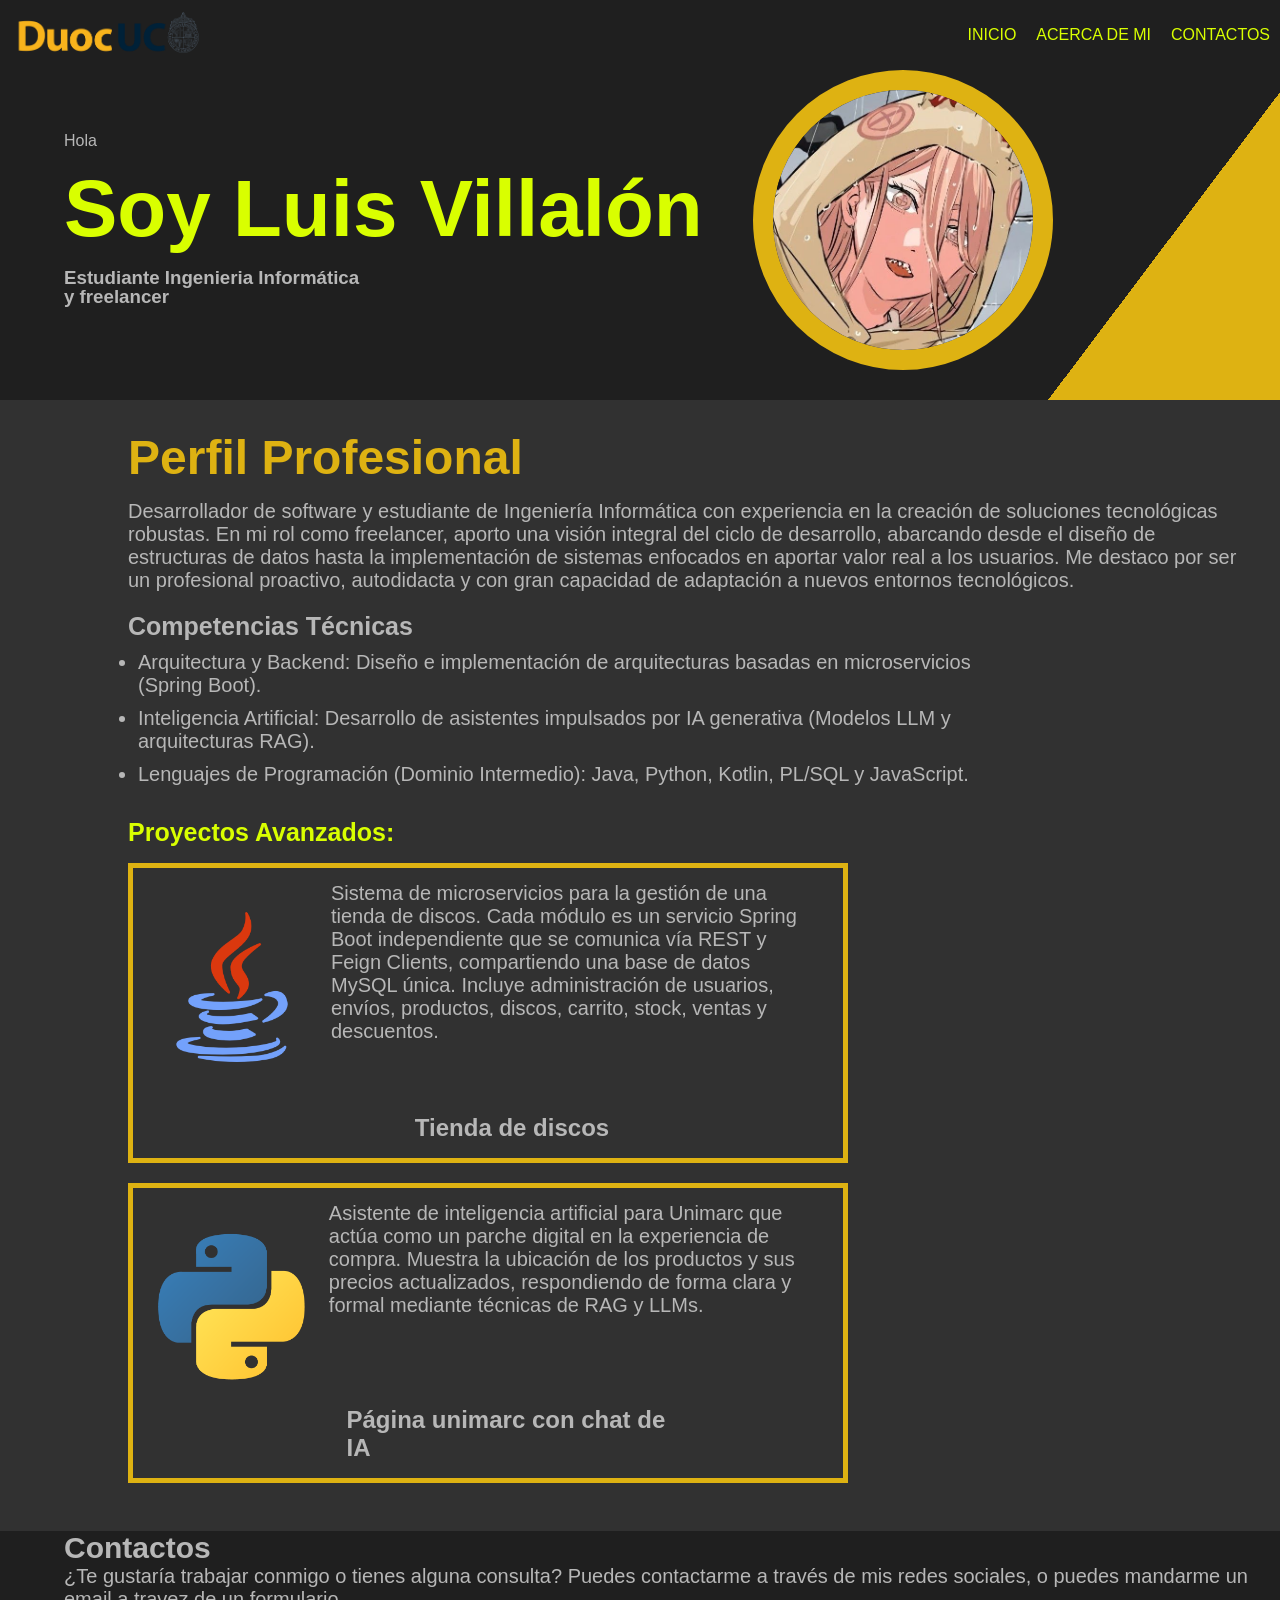
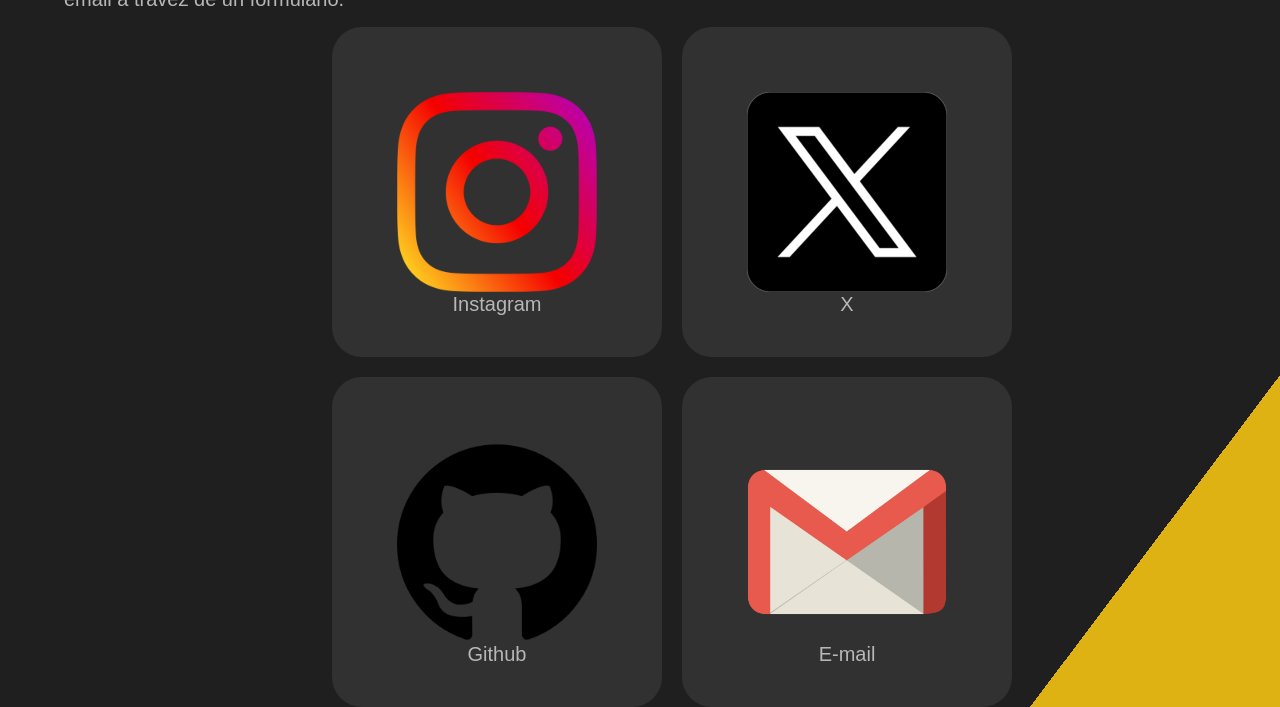
<file: index.html>
<!DOCTYPE html>
<html lang="en">
<head>
    <meta charset="UTF-8">
    <meta name="viewport" content="width=device-width, initial-scale=1.0">
    <title>Portafolio</title>
    <link rel="stylesheet" href="css/style.css">
</head>
<body>
    <header class="inicio">
        <a class="duoc" href="https://www.duoc.cl/">
            <img src="img/Logo-Duoc-UC.png" alt="logo Duoc" class="logo">
        </a>
        

        <a href="#bloque-presentacion" >INICIO</a>
        <a href="#cosas-de-mi">ACERCA DE MI</a>
        <a href="#contactos">CONTACTOS</a>
    </header>

    <main class="main">
        <section class="bloque-presentacion" >
            <nav id="bloque-presentacion">
                <div class="texto">

                
                    <p class="hola">Hola</p>
                    <h2 class="presentacion">Soy Luis Villalón</h2>
                    <h3 class="presentacion-subtitulo">
                        Estudiante Ingenieria Informática <br> y freelancer
                    </h3>
                </div>
            </nav>
            <img src="img/h.jpg" alt="imagen-cuerpo1" class="imagen-medio-cuerpo-png">
        </section>
        <section class="cosas-de-mi">
            <nav class="cosas-de-mi-texto" id="cosas-de-mi">
                <h2>Perfil Profesional</h2>
                <p>
                    Desarrollador de software y estudiante de Ingeniería Informática 
                    con experiencia en la creación de soluciones tecnológicas robustas. 
                    En mi rol como freelancer, aporto una visión integral del ciclo de 
                    desarrollo, abarcando desde el diseño de estructuras de datos hasta la 
                    implementación de sistemas enfocados en aportar valor real a los usuarios. 
                    Me destaco por ser un profesional proactivo, autodidacta y con gran capacidad de 
                    adaptación a nuevos entornos tecnológicos.
                </p>

                <h3 class="competencias-tecnicas">Competencias Técnicas</h3>

                <ul class="lista">
                    <li>Arquitectura y Backend: Diseño e implementación de arquitecturas basadas en microservicios (Spring Boot).</li>
                    <li>Inteligencia Artificial: Desarrollo de asistentes impulsados por IA generativa (Modelos LLM y arquitecturas RAG).</li>
                    <li>Lenguajes de Programación (Dominio Intermedio): Java, Python, Kotlin, PL/SQL y JavaScript.</li>
                </ul>

                <h3 class="proyectos">Proyectos Avanzados:</h3>
                <div class="todos-proyectos">
                    <a class="tienda-discos"  href="https://github.com/Luxorar/TiendaDiscos.git">
                        <img src="img/logo-java.png" alt="Tienda discos">
                        <p>
                            Sistema de microservicios para la gestión de una tienda de discos.
                            Cada módulo es un servicio Spring Boot independiente que se comunica vía
                            REST y Feign Clients, compartiendo una base de datos MySQL única. Incluye
                            administración de usuarios, envíos, productos, discos, carrito, stock,
                            ventas y descuentos.
                        </p>
                        <h4>Tienda de discos</h4>
                    </a>
                    <a class="pagina-unimarc" href="https://github.com/Luxorar/UNIMARC-PAG-WEB.git">
                        <img src="img/pythoon.png" alt="pagina unimarc" >
                        <p>
                            Asistente de inteligencia artificial para Unimarc que actúa como un
                            parche digital en la experiencia de compra. Muestra la ubicación de los
                            productos y sus precios actualizados, respondiendo de forma clara y formal
                            mediante técnicas de RAG y LLMs.
                        </p>
                        <h4>Página unimarc con chat de IA</h4>
                    </a>
                </div>
            </nav>
        </section>
        <section class="zeldas">
            <nav class="zelda-text" id="contactos">
                <h2 class="contactos" >Contactos</h2>
                <p>
                    ¿Te gustaría trabajar conmigo o tienes alguna consulta?
                    Puedes contactarme a través de mis redes sociales, o puedes mandarme un email a travez de un formulario.
                </p>
                <div class="cartas">
                    <a href="https://www.instagram.com/luxo.rar/" class="carta1">
                        <img src="img/ig.png" alt="ig-imagen">
                        <p>Instagram</p>
                    </a>
                    <a href="https://x.com/Luxo_rar" class="carta2"> 
                        <img src="img/twitter-x-logo.png" alt="twitter-imagen" >
                        <p>X</p>
                    </a>
                    <a href="https://github.com/Luxorar/" class="carta3">
                        <img src="img/github.png" alt="git-imagen">
                        <p>Github</p>
                    </a>
                    <a href="formulario.html" class="carta4">
                        <img src="img/gmail.png" alt="formulario">
                        <p>E-mail</p>
                    </a>
                </div>
            </nav>

        </section>
    </main>
</body>
</html>
</file>
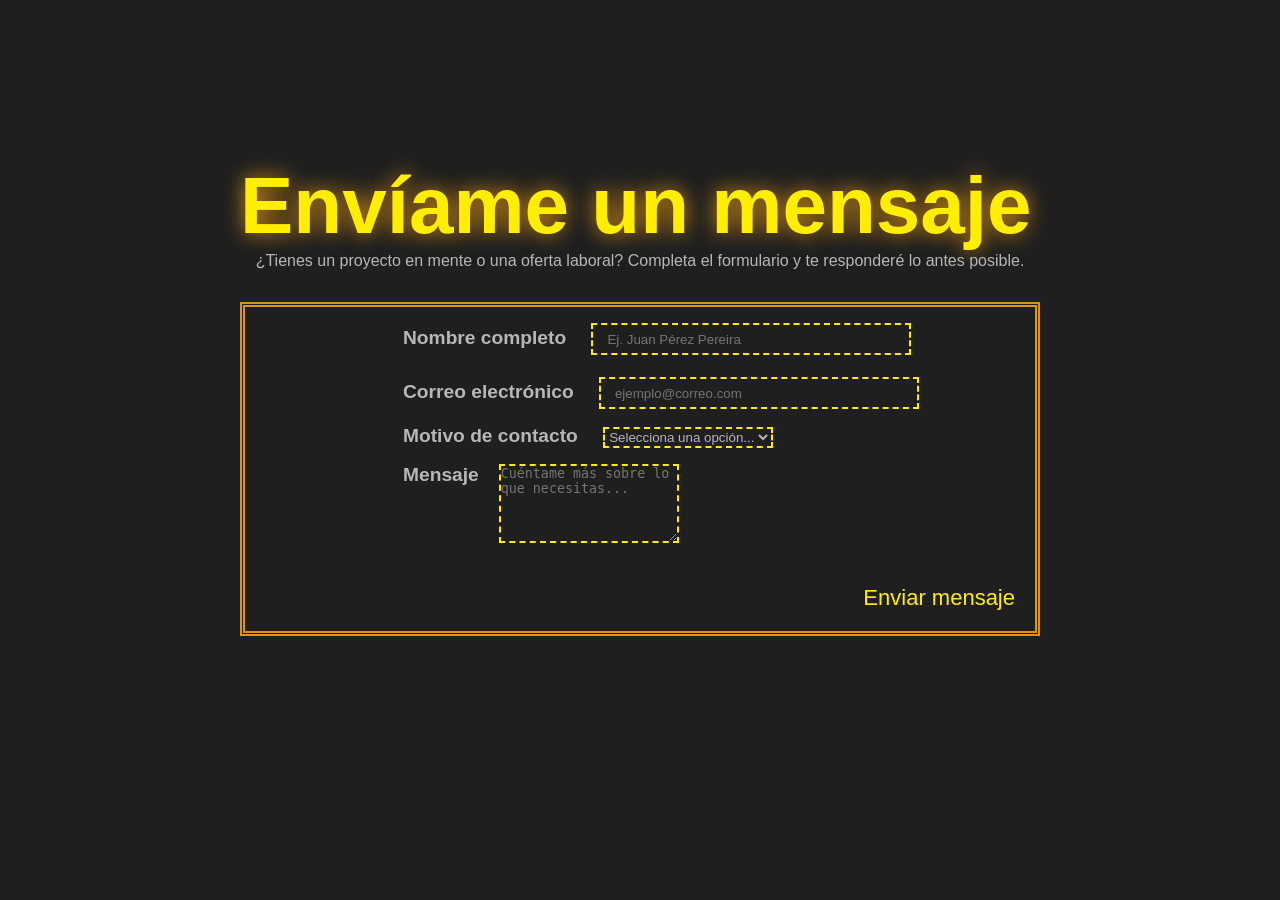
<file: formulario.html>
<!DOCTYPE html>
<html lang="en">
<head>
    <meta charset="UTF-8">
    <meta name="viewport" content="width=device-width, initial-scale=1.0">
    <title>Formulario de contacto</title>
    <link rel="stylesheet" href="css/formulario.css">
    <script src="script.js" defer></script>
</head>
<body>
    <section class="formulario-contacto" id="formulario">
        <div class="enviar-mensaje">
            <h1>Envíame un mensaje</h1>
            <p>¿Tienes un proyecto en mente o una oferta laboral? Completa el formulario y te responderé lo antes posible.</p>
        </div>
        
        <div class="contenedor-formulario">
            <form action="https://formsubmit.co/luchitodavidvillalonchacon@gmail.com" method="POST" class="form-contacto" id="form-contacto">
                <div class="contenido-f">
                    <div class="nombre-input">
                        <label for="nombre">Nombre completo</label>
                        <input type="text" id="nombre" name="nombre" placeholder="Ej. Juan Pérez Pereira" required>
                        <small id="errorNombre" class="error"></small>
                    </div>

                    <div class="email-input">
                        <label for="email">Correo electrónico</label>
                        <input type="email" id="email" name="email" placeholder="ejemplo@correo.com" required>
                    </div>

                    <div class="motivo-input">
                        <label for="asunto">Motivo de contacto</label>
                        <select id="asunto" name="asunto" required>
                            <option value="" disabled selected>Selecciona una opción...</option>
                            <option value="freelance">Proyecto Freelance</option>
                            <option value="trabajo">Oferta Laboral</option>
                            <option value="duda">Consulta / Otro</option>
                        </select>
                    </div>

                    <div class="grupo-input">
                        <label for="mensaje">Mensaje</label>
                        <textarea id="mensaje" name="mensaje" rows="5" placeholder="Cuéntame más sobre lo que necesitas..." required></textarea>
                        
                    </div>
                    <div class="error-text">
                        <small id="errorMensaje" class="error"></small>
                    </div>
                </div>

                <div class="enviar-boton">
                    <button type="submit" class="btn-enviar">Enviar mensaje</button>
                </div>
            </form>
        </div>
    </section>
</body>
</html>
</file>
<file: css/style.css>
:root{

    --color-fondo: #1f1f1f;
    --fondo-2: #deb212;
    --fondo3: #313131;

    --letra1: rgb(183, 183, 183);
    --letra2: #d9ff00;

}

* {
  margin: 0;
  padding: 0;
  box-sizing: border-box;
}

body{
    font-family: Arial, Helvetica, sans-serif;
    color: var(--letra1);
    
    background: linear-gradient(
            127deg, var(--color-fondo)50%, var(--fondo-2)50%
        );;
}

header{
    display: flex;
    background-color: transparent;
    justify-content: flex-end;

    position: sticky;
    top: 0;
    z-index: 100;

    animation: cambiar-color linear;
    animation-timeline: scroll();
    animation-range: 0 200px ;
    animation-fill-mode: forwards;
}

@keyframes cambiar-color {
    to {
        background-color: var(--color-fondo);
    }
}


header .duoc{
    display: flex;
    margin-right: auto;
    width: auto;
}

header .duoc img{
    height: 50px;
}

header a{
    display: inline-flex;
    background-color: transparent;
    border: none;
    padding: 10px;
    color: var(--letra2);
    cursor: pointer;
    text-decoration: none;
    align-items: center;
}

header a:hover{
    color: white;
    text-shadow: 0 0 20px var(--fondo-2);
}

.bloque-presentacion{
    margin-bottom: 10px;
    margin-left: 20%;
    display: flex;
    align-items: center;
    height: 500px;
}

.bloque-presentacion .texto{
    display: flex;
    margin-right: 50px;
    flex-direction: column;
    gap: 20px;
    line-height: 1;
}

.bloque-presentacion h2, .bloque-presentacion h3, .bloque-presentacion p{
    margin: 0;
}

.bloque-presentacion .presentacion{
    color: var(--letra2);
    font-size: 5rem;
}

.bloque-presentacion img{
    width: 400px;
    height: 400px;
    border-radius: 50%;
    border: 20px solid var(--fondo-2);
}

.cosas-de-mi{
    display: flex;
    flex-direction: column;
    justify-content: center;
    height: 70rem;
    background-color: var(--fondo3);
}

.cosas-de-mi .competencias-tecnicas{
    margin-top: 20px;
    margin-bottom: 10px;
    font-size: 25px;
}

.cosas-de-mi .lista li{
    margin: 10px;
}

.cosas-de-mi .proyectos{
    font-size: 25px;
    margin-top: 2rem;
    color: var(--letra2);
}

.cosas-de-mi .todos-proyectos{
    display: flex;
    flex-wrap: wrap;
    margin-top: 1rem;
    justify-content: center;
    gap: 20px;
}

.cosas-de-mi a{
    display: inline-flex;
    flex-direction: column;
    align-items: center;
    background: none;
    border: var(--fondo-2) 5px solid;
    width: 400px;
    height: 700px;
    color: var(--letra1);
    cursor: pointer;
    text-decoration: none;
}

.cosas-de-mi a:hover{
    transform: translateY(-4px);
    box-shadow: 0 0 15px var(--letra2);
    background-color: var(--fondo-2);
    color: white;
}

.cosas-de-mi h4{
    position: absolute;
    font-size: 1.5rem;
    margin-top: 40rem;
}

.cosas-de-mi p{
    margin-top: 15px;
}

.cosas-de-mi img{
    margin-top: 20px;

    max-height: 300px;
    width: auto;
    height: auto;
}

.cosas-de-mi h2{
    color: var(--fondo-2);
    font-size: 3rem;
}

.cosas-de-mi .cosas-de-mi-texto{
    margin-left: 20%;
    max-width: 60%;
}

.cosas-de-mi .todos-proyectos p{
    max-width: 90%;
}

.zeldas{
    display: flex;
    flex-direction: column;
    height: 22rem;
    background-color: var(--color-fondo);
}

.zeldas .zelda-text{
    margin-left: 20%;
    max-width: 60%;
}

.zeldas .cartas{
    display: flex;
    align-items: center;
    justify-content: center;
    gap: 20px;
    margin-top: 1rem;
}

.zeldas .cartas p{
    position: absolute;
    margin-top: 14rem;
}

.zeldas a{
    display: inline-flex;
    flex-direction: column;
    align-items: center;
    justify-content: center;
    background: var(--fondo3);
    width: 250px;
    height: 250px;
    color: var(--letra1);
    text-decoration: none;
    cursor: pointer;
}

.zeldas img{
    width: auto;
    height: auto;
    max-width: 200px;
    max-height: 200px;
}

.zeldas a:hover{
    box-shadow: 0 0 15px var(--letra2);
    background-color: var(--fondo-2);
    color: white;
}

@media (min-width: 768px) and (max-width: 1380px){

    body{
        overflow-x: hidden;
    }

    .bloque-presentacion{
        margin-left: 5%;
        height: auto;
        margin-bottom: 30px;
    }
    .bloque-presentacion img{
        width: 300px;
        height: 300px;
        margin-right: 10rem;
    }


    .cosas-de-mi{
        height: auto;
        width: auto;

        display: flex;
        flex-direction: row;
        justify-content: flex-start;
        margin-left: -10rem;
        font-size: 20px;
    }
    .cosas-de-mi p{
        width: 130%;
    }    
    .cosas-de-mi h2{
        margin-top: 30px;
    }
    .cosas-de-mi a{

        width: 720px;
        height: 300px;

        display: flex;
        flex-direction: row;
        align-items: stretch;
        padding: 1.5rem;

        position: relative;
        padding-bottom: 3rem;

        margin-left: -5rem;
    }
    .cosas-de-mi img{
        max-height: 150px;
        width: auto;
        height: auto;
        margin-right: 1.5rem;
    }

    .cosas-de-mi .todos-proyectos{
        width: 50rem;
        margin-bottom: 3rem;
    }
    .cosas-de-mi .todos-proyectos a p{
        margin-top: -10px;
        max-width: 500px;
    }
    .cosas-de-mi .todos-proyectos h4{
        margin-left: 1.5rem;
        bottom: 1rem;
        left: 50%;
        transform: translateX(-50%);
    }



    .zeldas .zelda-text{
        margin-left: 5%;
        max-width: 95%;
        font-size: 20px;
    }
    .zeldas .cartas{
        display: grid;
        grid-template-columns: repeat(2, max-content);
        gap: 20px;
    }
    .zeldas a{
        width: 330px;
        height: 330px;
        border-radius: 30px;
    }
}

@media (max-width: 767px){

    body{
        overflow-x: hidden;
    }

    header{
        animation-range: 0 100px ;

    }

    .bloque-presentacion{
        margin-left: 2%;
        height: auto;
        margin-bottom: 30px;
    }
    .bloque-presentacion .texto{
        margin-right: 20px;
    }
    .bloque-presentacion .texto h2{
        font-size: 30px;
    }
    .bloque-presentacion img{
        width: 150px;
        height: 150px;
        border: 5px solid var(--fondo-2);
    }


    .cosas-de-mi{
        height: auto;
        width: auto;

        display: flex;
        flex-direction: row;
        justify-content: flex-start;
        margin-left: -5rem;
        font-size: 20px;
    }
    .cosas-de-mi h2{
        margin-top: 30px;
    }
    .cosas-de-mi a{

        width: 400px;
        height: 400px;

        display: flex;
        flex-direction: row;
        align-items: center;
        justify-content: center;

        position: relative;
        margin-bottom: 20px;        

    }
    .cosas-de-mi a h4{
        font-size: 20px;
    }
    .cosas-de-mi p{
        text-align: justify;
    }
    .cosas-de-mi a p{
        display: none;
    }
    .cosas-de-mi img{
        width: auto;
        height: auto;
        max-width: 200px;
        max-height: 200px;
        margin-right: 0;
        margin-bottom: 20px;
    }
    .cosas-de-mi .todos-proyectos{
        width: 50rem;
        margin-bottom: 3rem;
        display: block;
    }
    .cosas-de-mi .todos-proyectos a p{
        margin-top: -10px;
        max-width: 500px;
    }
    .cosas-de-mi .todos-proyectos h4{
        margin-left: 1.5rem;
        bottom: 1rem;
        left: 50%;
        transform: translateX(-50%);
    }



    .zeldas .zelda-text{
        margin-left: 5%;
        max-width: 95%;
        font-size: 20px;
    }
    .zeldas .cartas{
        display: grid;
        grid-template-columns: repeat(2, max-content);
        gap: 40px;
    }
    .zeldas a{
        width: 200px;
        height: 200px;
        border-radius: 30px;
    }
    .zeldas img{
        width: auto;
        height: auto;
        max-width: 150px;
        max-height: 150px;
    }
}
</file>
<file: css/formulario.css>
:root{

    --color-fondo: #1f1f1f;
    --fondo-2: #de9312;
    --fondo3: #313131;

    --letra1: rgb(183, 183, 183);
    --letra2: #ffee00;

}

* {
  margin: 0;
  padding: 0;
  box-sizing: border-box;
  outline: none;
}

body{
    font-family: Arial, Helvetica, sans-serif;
    background-color: var(--color-fondo);
    display: flex;
    justify-content: center;
    margin-top: 10rem;
    color: var(--letra1);
}

body h1{
    color: var(--letra2);
    display: flex;
}

body p{
    display: flex;
    justify-content: center;
}

.enviar-mensaje{
    margin-bottom: 2rem;
}

.enviar-mensaje h1{
    font-size: 80px;
    text-shadow: 0 0 20px var(--fondo-2);
}

.contenedor-formulario{
    background-color: var(--color-fondo);
    border: 5px double var(--fondo-2);
    width: 50rem;
    font-size: 1.2rem;
    font-weight: bold;
}

.contenedor-formulario .contenido-f{
    margin-left: 20%;
    margin-top: 1rem;
}

.contenedor-formulario .form-contacto input{
    border: 2px dashed var(--letra2);
    height: 2rem;
    width: 20rem;
    padding-left: 14px;
}

.contenedor-formulario .form-contacto input:focus,
.contenedor-formulario .form-contacto textarea:focus,
.contenedor-formulario .form-contacto select:focus{
  border: var(--fondo-2) dashed;
  background-color: var(--fondo3);
}

.contenedor-formulario .form-contacto input,
.contenedor-formulario .form-contacto textarea,
.contenedor-formulario .form-contacto select{
    background-color: var(--color-fondo);
    color: var(--letra1);
    border: 2px dashed var(--letra2);
    margin-bottom: 1rem;
}

.contenedor-formulario .form-contacto label,
.contenedor-formulario .form-contacto label,
.contenedor-formulario .form-contacto label{
    margin-right: 20px;
}

.contenedor-formulario .form-contacto .grupo-input{
    display: flex;
    align-items: flex-start;
}

.contenedor-formulario .form-contacto textarea{
    max-height: 250px;
}

.contenedor-formulario .form-contacto .btn-enviar{
    background-color: var(--color-fondo);
    border: none;
    font-size: 22px;
    margin: 20px;
    color: var(--letra2);
} 

.contenedor-formulario .form-contacto .btn-enviar:hover{
    text-shadow: 0 0 15px var(--letra2);
    color: white;
}

.enviar-boton{
    display: flex;
    justify-content: flex-end;
}

.form-contacto .contenido-f .nombre-input small{
    margin-top: -10px;
    display: block;
    font-size: 12px;
    margin-left: 12rem;
    margin-bottom: 1rem;
    color: red;
}

.form-contacto .contenido-f .error-text{
    margin-top: -1rem;
}

.form-contacto .contenido-f .error-text small{
    color: red;
    font-size: 12px;
    margin-left: 6rem;
}

@media (min-width: 768px) and (max-width: 1023px){

    .formulario-contacto .enviar-mensaje{
        display: flex;
        flex-direction: column;
        width: 700px;
        padding-left: 2rem;
    }
    .formulario-contacto .enviar-mensaje p{
        font-size: 20px;
    }

    .contenedor-formulario{
        width: auto;
    }

    .contenedor-formulario .contenido-f{
        font-size: 20px;
        margin: 20px;
    }

    .contenedor-formulario .form-contacto input{
        border: 2px dashed var(--letra2);
        height: 3rem;
        width: 25rem;
        padding-left: 14px;
    }

    .contenedor-formulario .form-contacto textarea{
        min-height: 100px;
        min-width: 300px;

        max-height: 250px;
        max-width: 520px;
    }

    .contenedor-formulario .form-contacto select{
        height: 3rem;
        width: 25rem;
    }

}

@media (max-width: 767px){

    .formulario-contacto .enviar-mensaje{
        display: flex;
        flex-direction: column;
        width: 400px;
        text-align: justify;
        padding-left: 1rem;
    }
    .formulario-contacto .enviar-mensaje p{
        font-size: 20px;
    }
    .formulario-contacto .enviar-mensaje h1{
        font-size: 67px;
    }

    .contenedor-formulario{
        width: auto;
        margin: 10px;
    }

    .contenedor-formulario .contenido-f{
        font-size: 20px;
        margin: 20px;
    }

    .contenedor-formulario .form-contacto input{
        border: 2px dashed var(--letra2);
        height: 3rem;
        width: 25rem;
        padding-left: 14px;
    }

    .contenedor-formulario .form-contacto textarea{
        min-height: 100px;
        min-width: 300px;

        max-height: 250px;
        max-width: 520px;
    }

    .contenedor-formulario .form-contacto select{
        height: 3rem;
        width: 25rem;
    }

    .form-contacto .contenido-f .nombre-input small{
        display: block;
        font-size: 15px;
        margin-left: 0;
        margin-bottom: 20px;
        color: red;
    }

    .form-contacto .contenido-f small{
        display: block;

        color: red;
        font-size: 15px;
        margin-left: 0;
        margin-top: -10px;
    }




}
</file>
